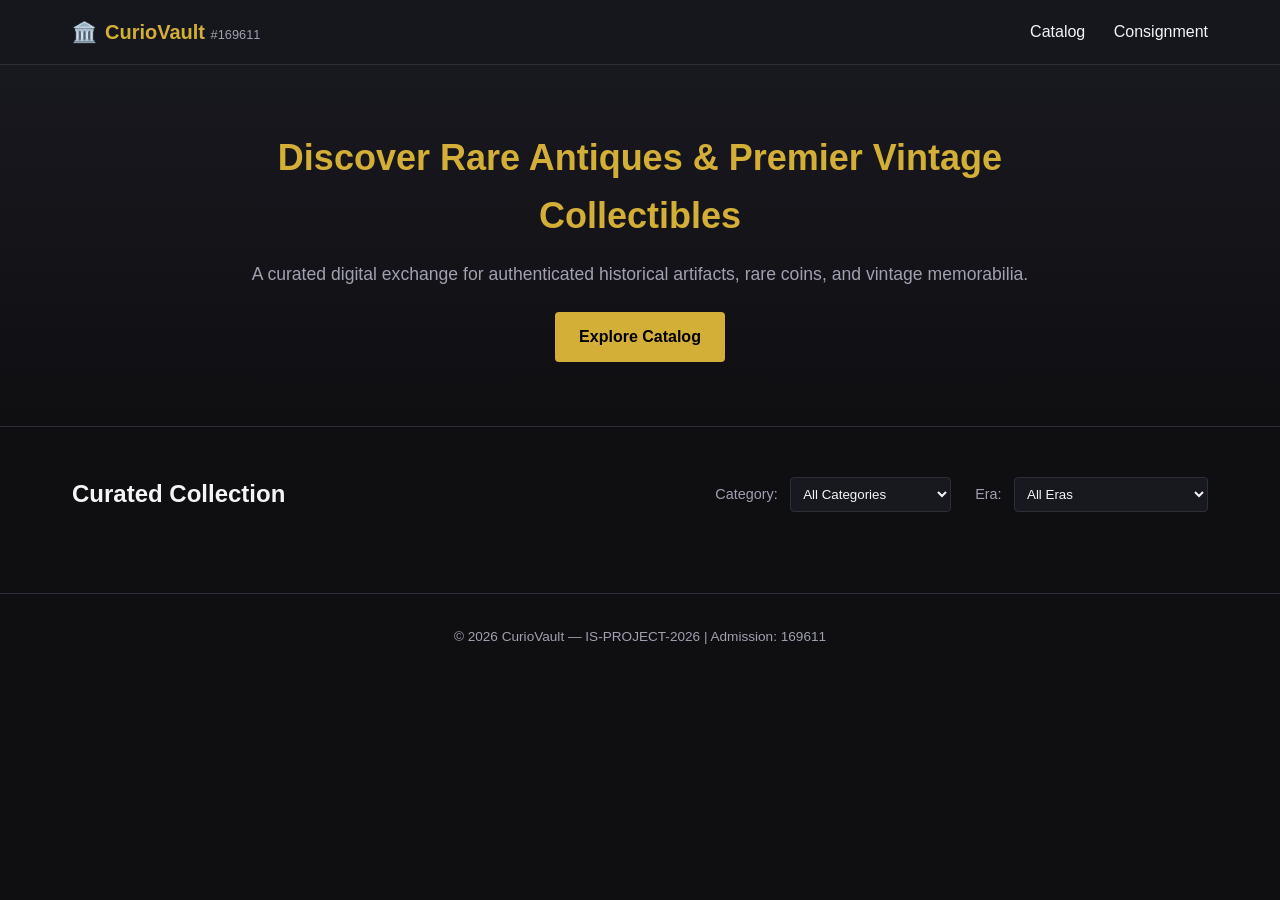
<file: index.html>
<!DOCTYPE html>
<html lang="en">
<head>
  <meta charset="UTF-8" />
  <meta name="viewport" content="width=device-width, initial-scale=1.0" />
  <title>CurioVault | Antiques & Memorabilia Marketplace</title>
  <link rel="stylesheet" href="css/main-theme.css" />
</head>
<body>

  <!-- Top Navigation -->
<!-- Top Navigation -->
<header class="navbar">
  <div class="nav-container">
    <div class="brand-logo">
      <span class="logo-icon">🏛️</span>
      <span class="logo-text">CurioVault <small>#169611</small></span>
    </div>
    <nav class="nav-links">
      <a href="#catalog">Catalog</a>
      <!-- Updated to point to the consignment portal file -->
      <a href="seller-portal.html">Consignment</a>
    </nav>
  </div>
</header>

  <!-- Hero Section -->
  <section class="hero">
    <div class="hero-content">
      <h1>Discover Rare Antiques & Premier Vintage Collectibles</h1>

      <p>A curated digital exchange for authenticated historical artifacts, rare coins, and vintage memorabilia.</p>
      <a href="#catalog" class="btn btn-primary">Explore Catalog</a>
    </div>
  </section>

  <!-- Catalog & Filter Section -->
  <main id="catalog" class="catalog-section">
    <div class="catalog-header">
      <h2>Curated Collection</h2>
      
      <!-- Filter Controls -->
      <div class="filter-bar">
        <div class="filter-group">
          <label for="category-filter">Category:</label>
          <select id="category-filter">
            <option value="all">All Categories</option>
            <option value="Numismatics">Numismatics (Coins)</option>
            <option value="Horology">Horology (Watches)</option>
            <option value="Sports">Sports Memorabilia</option>
            <option value="Fine Art">Fine Art</option>
          </select>
        </div>

        <div class="filter-group">
          <label for="era-filter">Era:</label>
          <select id="era-filter">
            <option value="all">All Eras</option>
            <option value="Victorian">Victorian Era (1837–1901)</option>
            <option value="Art Deco">Art Deco (1920s–1930s)</option>
            <option value="Mid-Century">Mid-Century (1950s)</option>
          </select>
        </div>
      </div>
    </div>

    <!-- Dynamic Item Grid -->
    <div id="item-grid" class="item-grid">
      <!-- JavaScript will populate items here -->
    </div>
  </main>

  <!-- Footer -->
  <footer class="footer">
    <p>&copy; 2026 CurioVault — IS-PROJECT-2026 | Admission: 169611</p>
  </footer>

  <script src="js/catalog.js"></script>
</body>
</html>
</file>
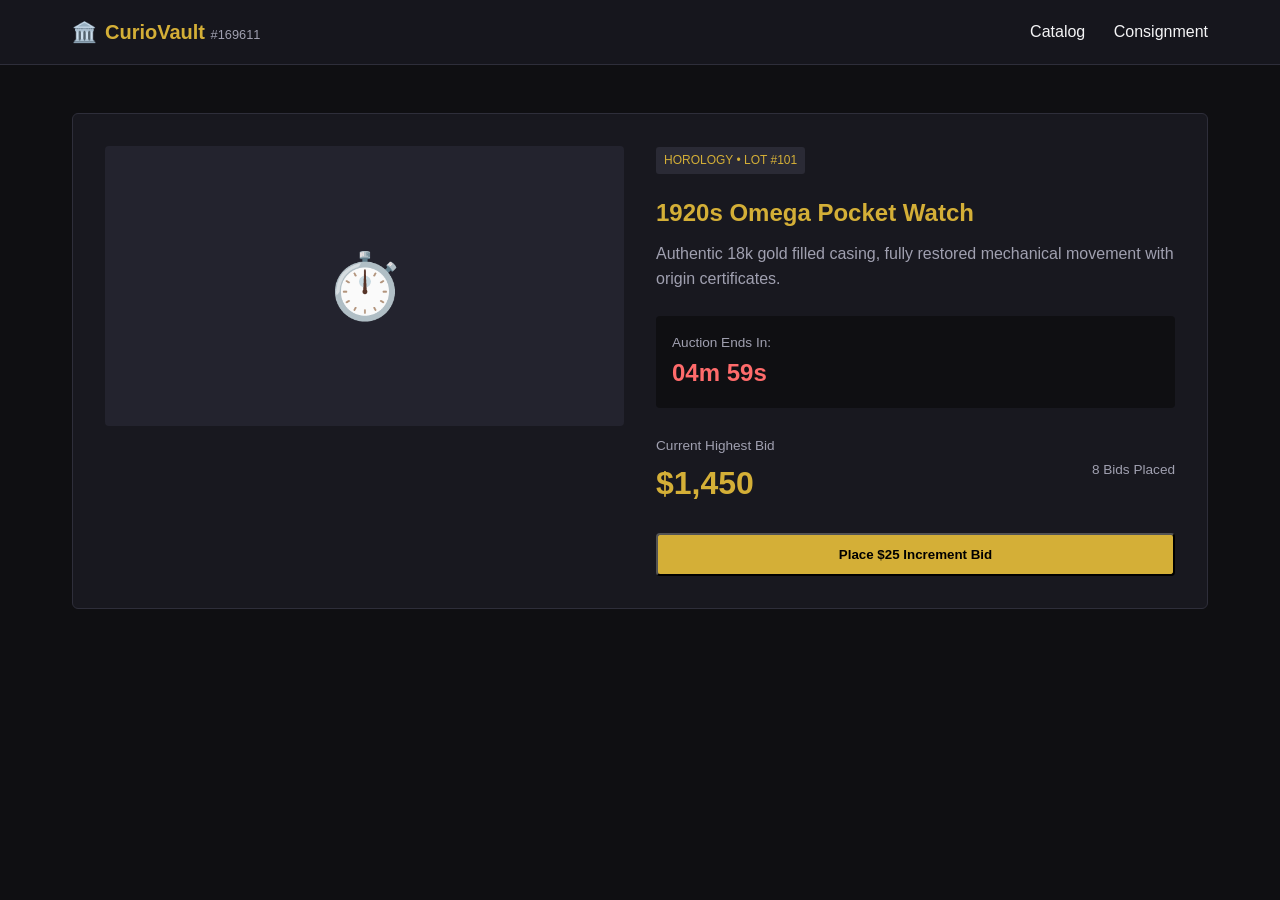
<file: item-details.html>
<!DOCTYPE html>
<html lang="en">
<head>
  <meta charset="UTF-8" />
  <meta name="viewport" content="width=device-width, initial-scale=1.0" />
  <title>Live Auction | CurioVault #169611</title>
  <link rel="stylesheet" href="css/styles.css" />
</head>
<body>
  <header class="navbar">
    <div class="nav-container">
      <div class="brand-logo">
        <span class="logo-icon">🏛️</span>
        <span class="logo-text">CurioVault <small>#169611</small></span>
      </div>
      <nav class="nav-links">
        <a href="index.html">Catalog</a>
        <a href="seller-portal.html">Consignment</a>
      </nav>
    </div>
  </header>

  <main class="catalog-section">
    <div style="display: grid; grid-template-columns: 1fr 1fr; gap: 2rem; background: var(--card-bg); padding: 2rem; border-radius: 6px; border: 1px solid var(--border-color);">
      <div>
        <div style="width: 100%; height: 280px; background: #23232e; border-radius: 4px; display: flex; align-items: center; justify-content: center; font-size: 4rem;">⏱️</div>
      </div>
      <div>
        <span class="card-badge">Horology • Lot #101</span>
        <h2 style="color: var(--gold-accent); margin: 0.5rem 0;">1920s Omega Pocket Watch</h2>
        <p style="color: var(--text-muted); margin-bottom: 1.5rem;">Authentic 18k gold filled casing, fully restored mechanical movement with origin certificates.</p>

        <div style="background: var(--bg-dark); padding: 1rem; border-radius: 4px; margin-bottom: 1.5rem;">
          <div style="font-size: 0.85rem; color: var(--text-muted);">Auction Ends In:</div>
          <div id="timer" style="font-size: 1.5rem; font-weight: 700; color: #ff6b6b;">04m 59s</div>
        </div>

        <div style="display: flex; justify-content: space-between; align-items: center; margin-bottom: 1.5rem;">
          <div>
            <span style="font-size: 0.85rem; color: var(--text-muted);">Current Highest Bid</span>
            <div id="live-bid-display" style="font-size: 2rem; font-weight: 700; color: var(--gold-accent);">$1,450</div>
          </div>
          <span id="bid-count" style="font-size: 0.85rem; color: var(--text-muted);">8 Bids Placed</span>
        </div>

        <button class="btn btn-primary" style="width: 100%;" onclick="triggerBid()">Place $25 Increment Bid</button>
      </div>
    </div>
  </main>

  <script src="js/bidding.js"></script>
</body>
</html>
</file>
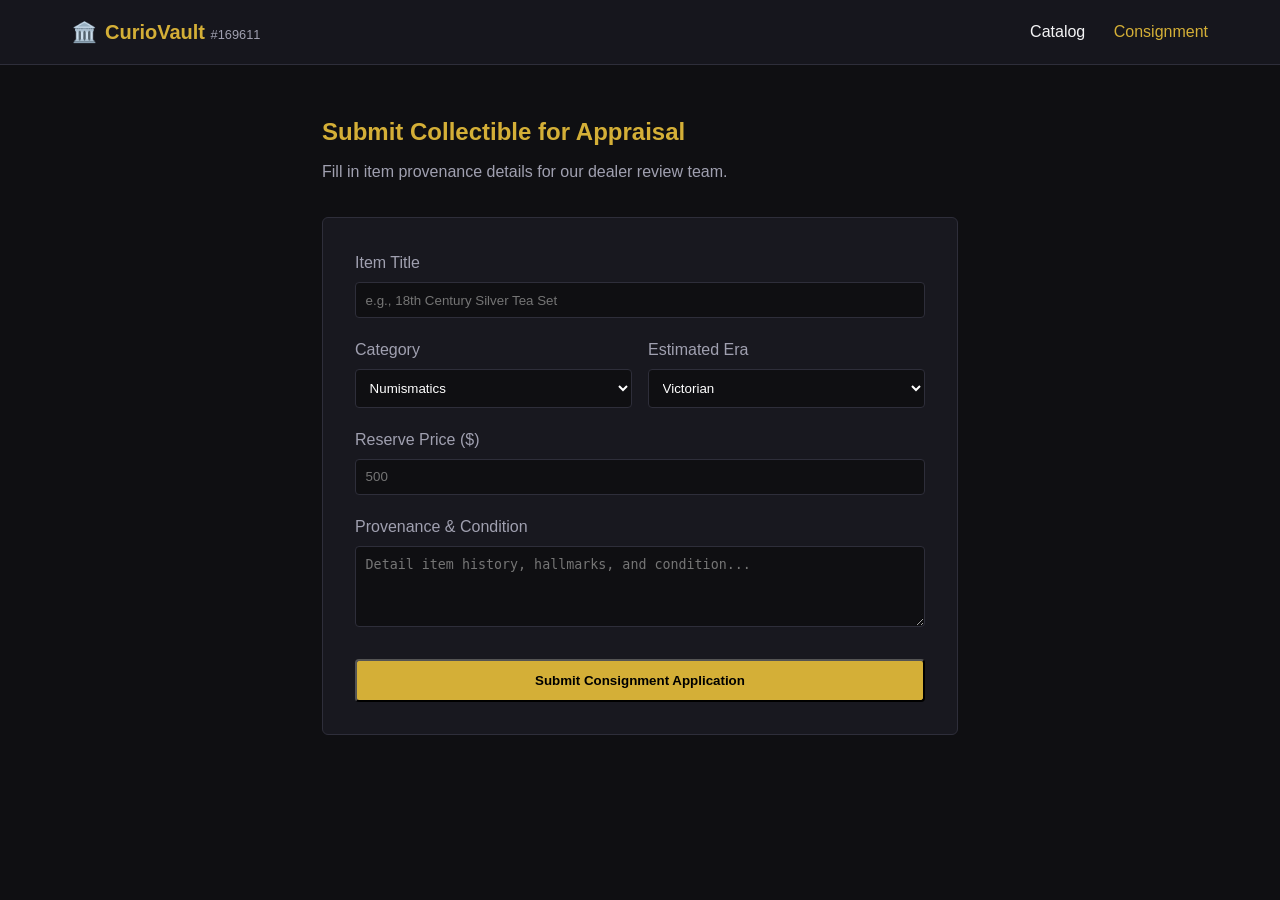
<file: seller-portal.html>
<!DOCTYPE html>
<html lang="en">
<head>
  <meta charset="UTF-8" />
  <meta name="viewport" content="width=device-width, initial-scale=1.0" />
  <title>Consignment Portal | CurioVault #169611</title>
  <link rel="stylesheet" href="css/styles.css" />
</head>
<body>
  <header class="navbar">
    <div class="nav-container">
      <div class="brand-logo">
        <span class="logo-icon">🏛️</span>
        <span class="logo-text">CurioVault <small>#169611</small></span>
      </div>
      <nav class="nav-links">
        <a href="index.html">Catalog</a>
        <a href="seller-portal.html" style="color: var(--gold-accent)">Consignment</a>
      </nav>
    </div>
  </header>

  <main class="catalog-section" style="max-width: 700px;">
    <h2 style="color: var(--gold-accent); margin-bottom: 0.5rem;">Submit Collectible for Appraisal</h2>
    <p style="color: var(--text-muted); margin-bottom: 2rem;">Fill in item provenance details for our dealer review team.</p>

    <form id="consignment-form" style="background: var(--card-bg); padding: 2rem; border-radius: 6px; border: 1px solid var(--border-color);" onsubmit="handleConsignmentSubmit(event)">
      <div style="margin-bottom: 1.2rem;">
        <label style="display: block; color: var(--text-muted); margin-bottom: 0.4rem;">Item Title</label>
        <input type="text" required placeholder="e.g., 18th Century Silver Tea Set" style="width: 100%; padding: 0.6rem; background: var(--bg-dark); border: 1px solid var(--border-color); color: #fff; border-radius: 4px;" />
      </div>

      <div style="display: grid; grid-template-columns: 1fr 1fr; gap: 1rem; margin-bottom: 1.2rem;">
        <div>
          <label style="display: block; color: var(--text-muted); margin-bottom: 0.4rem;">Category</label>
          <select style="width: 100%; padding: 0.6rem; background: var(--bg-dark); border: 1px solid var(--border-color); color: #fff; border-radius: 4px;">
            <option>Numismatics</option>
            <option>Horology</option>
            <option>Fine Art</option>
            <option>Sports</option>
          </select>
        </div>
        <div>
          <label style="display: block; color: var(--text-muted); margin-bottom: 0.4rem;">Estimated Era</label>
          <select style="width: 100%; padding: 0.6rem; background: var(--bg-dark); border: 1px solid var(--border-color); color: #fff; border-radius: 4px;">
            <option>Victorian</option>
            <option>Art Deco</option>
            <option>Mid-Century</option>
          </select>
        </div>
      </div>

      <div style="margin-bottom: 1.2rem;">
        <label style="display: block; color: var(--text-muted); margin-bottom: 0.4rem;">Reserve Price ($)</label>
        <input type="number" min="50" placeholder="500" required style="width: 100%; padding: 0.6rem; background: var(--bg-dark); border: 1px solid var(--border-color); color: #fff; border-radius: 4px;" />
      </div>

      <div style="margin-bottom: 1.5rem;">
        <label style="display: block; color: var(--text-muted); margin-bottom: 0.4rem;">Provenance & Condition</label>
        <textarea rows="4" placeholder="Detail item history, hallmarks, and condition..." style="width: 100%; padding: 0.6rem; background: var(--bg-dark); border: 1px solid var(--border-color); color: #fff; border-radius: 4px;"></textarea>
      </div>

      <button type="submit" class="btn btn-primary" style="width: 100%;">Submit Consignment Application</button>
    </form>
    <div id="form-feedback" style="display: none; margin-top: 1rem; padding: 1rem; background: #1e3a29; border: 1px solid #2e6b40; color: #8ce1a6; border-radius: 4px;">Application submitted successfully! Our appraisal desk will contact you within 48 hours.</div>
  </main>

  <script>
    function handleConsignmentSubmit(e) {
      e.preventDefault();
      document.getElementById('consignment-form').reset();
      document.getElementById('form-feedback').style.display = 'block';
    }
  </script>
</body>
</html>
</file>
<file: css/main-theme.css>
/* Color Palette: Dark Velvet & Antique Gold */
:root {
  --bg-dark: #0f0f12;
  --card-bg: #18181f;
  --border-color: #2e2e3a;
  --gold-accent: #d4af37;
  --gold-hover: #f3e5ab;
  --text-light: #f4f4f6;
  --text-muted: #a0a0b0;
  --font-main: -apple-system, BlinkMacSystemFont, "Segoe UI", Roboto, Helvetica, Arial, sans-serif;
}

* {
  box-sizing: border-box;
  margin: 0;
  padding: 0;
}

body {
  background-color: var(--bg-dark);
  color: var(--text-light);
  font-family: var(--font-main);
  line-height: 1.6;
}

/* Navbar */
.navbar {
  background-color: rgba(24, 24, 31, 0.95);
  border-bottom: 1px solid var(--border-color);
  position: sticky;
  top: 0;
  z-index: 100;
  backdrop-filter: blur(8px);
}

.nav-container {
  max-width: 1200px;
  margin: 0 auto;
  padding: 1rem 2rem;
  display: flex;
  justify-content: space-between;
  align-items: center;
}

.brand-logo {
  display: flex;
  align-items: center;
  gap: 0.5rem;
  font-size: 1.25rem;
  font-weight: 700;
  color: var(--gold-accent);
}

.brand-logo small {
  color: var(--text-muted);
  font-size: 0.8rem;
  font-weight: 400;
}

.nav-links a {
  color: var(--text-light);
  text-decoration: none;
  margin-left: 1.5rem;
  transition: color 0.2s ease;
}

.nav-links a:hover {
  color: var(--gold-accent);
}

/* Hero Section */
.hero {
  padding: 4rem 2rem;
  text-align: center;
  background: linear-gradient(180deg, #18181f 0%, #0f0f12 100%);
  border-bottom: 1px solid var(--border-color);
}

.hero-content {
  max-width: 800px;
  margin: 0 auto;
}

.hero h1 {
  font-size: 2.25rem;
  color: var(--gold-accent);
  margin-bottom: 1rem;
}

.hero p {
  color: var(--text-muted);
  margin-bottom: 1.5rem;
  font-size: 1.1rem;
}

.btn {
  display: inline-block;
  padding: 0.75rem 1.5rem;
  border-radius: 4px;
  font-weight: 600;
  text-decoration: none;
  cursor: pointer;
}

.btn-primary {
  background-color: var(--gold-accent);
  color: #000;
  transition: background-color 0.2s ease;
}

.btn-primary:hover {
  background-color: var(--gold-hover);
}

/* Catalog Section */
.catalog-section {
  max-width: 1200px;
  margin: 0 auto;
  padding: 3rem 2rem;
}

.catalog-header {
  display: flex;
  flex-wrap: wrap;
  justify-content: space-between;
  align-items: center;
  gap: 1rem;
  margin-bottom: 2rem;
}

.filter-bar {
  display: flex;
  gap: 1.5rem;
  flex-wrap: wrap;
}

.filter-group label {
  color: var(--text-muted);
  margin-right: 0.5rem;
  font-size: 0.9rem;
}

.filter-group select {
  background-color: var(--card-bg);
  color: var(--text-light);
  border: 1px solid var(--border-color);
  padding: 0.5rem;
  border-radius: 4px;
  outline: none;
}

.filter-group select:focus {
  border-color: var(--gold-accent);
}

/* Item Grid */
.item-grid {
  display: grid;
  grid-template-columns: repeat(auto-fill, minmax(280px, 1fr));
  gap: 1.5rem;
}

.item-card {
  background-color: var(--card-bg);
  border: 1px solid var(--border-color);
  border-radius: 6px;
  padding: 1.25rem;
  display: flex;
  flex-direction: column;
  justify-content: space-between;
  transition: transform 0.2s ease, border-color 0.2s ease;
}

.item-card:hover {
  transform: translateY(-4px);
  border-color: var(--gold-accent);
}

.card-badge {
  display: inline-block;
  align-self: flex-start;
  background-color: #2a2a35;
  color: var(--gold-accent);
  font-size: 0.75rem;
  padding: 0.25rem 0.5rem;
  border-radius: 3px;
  margin-bottom: 0.75rem;
  text-transform: uppercase;
}

.card-title {
  font-size: 1.1rem;
  margin-bottom: 0.5rem;
}

.card-meta {
  font-size: 0.85rem;
  color: var(--text-muted);
  margin-bottom: 1rem;
}

.card-footer {
  display: flex;
  justify-content: space-between;
  align-items: center;
  margin-top: auto;
  padding-top: 1rem;
  border-top: 1px solid var(--border-color);
}

.current-bid {
  font-size: 1.1rem;
  font-weight: 700;
  color: var(--gold-accent);
}

.bid-btn {
  background: transparent;
  border: 1px solid var(--gold-accent);
  color: var(--gold-accent);
  padding: 0.4rem 0.8rem;
  border-radius: 4px;
  cursor: pointer;
  font-weight: 600;
  transition: all 0.2s ease;
}

.bid-btn:hover {
  background-color: var(--gold-accent);
  color: #000;
}

/* Footer */
.footer {
  text-align: center;
  padding: 2rem;
  border-top: 1px solid var(--border-color);
  color: var(--text-muted);
  font-size: 0.85rem;
}
</file>
<file: css/styles.css>
/* Color Palette: Dark Velvet & Antique Gold */
:root {
  --bg-dark: #0f0f12;
  --card-bg: #18181f;
  --border-color: #2e2e3a;
  --gold-accent: #d4af37;
  --gold-hover: #f3e5ab;
  --text-light: #f4f4f6;
  --text-muted: #a0a0b0;
  --font-main: -apple-system, BlinkMacSystemFont, "Segoe UI", Roboto, Helvetica, Arial, sans-serif;
}

* {
  box-sizing: border-box;
  margin: 0;
  padding: 0;
}

body {
  background-color: var(--bg-dark);
  color: var(--text-light);
  font-family: var(--font-main);
  line-height: 1.6;
}

/* Navbar */
.navbar {
  background-color: rgba(24, 24, 31, 0.95);
  border-bottom: 1px solid var(--border-color);
  position: sticky;
  top: 0;
  z-index: 100;
  backdrop-filter: blur(8px);
}

.nav-container {
  max-width: 1200px;
  margin: 0 auto;
  padding: 1rem 2rem;
  display: flex;
  justify-content: space-between;
  align-items: center;
}

.brand-logo {
  display: flex;
  align-items: center;
  gap: 0.5rem;
  font-size: 1.25rem;
  font-weight: 700;
  color: var(--gold-accent);
}

.brand-logo small {
  color: var(--text-muted);
  font-size: 0.8rem;
  font-weight: 400;
}

.nav-links a {
  color: var(--text-light);
  text-decoration: none;
  margin-left: 1.5rem;
  transition: color 0.2s ease;
}

.nav-links a:hover {
  color: var(--gold-accent);
}

/* Hero Section */
.hero {
  padding: 4rem 2rem;
  text-align: center;
  background: linear-gradient(180deg, #18181f 0%, #0f0f12 100%);
  border-bottom: 1px solid var(--border-color);
}

.hero-content {
  max-width: 800px;
  margin: 0 auto;
}

.hero h1 {
  font-size: 2.25rem;
  color: var(--gold-accent);
  margin-bottom: 1rem;
}

.hero p {
  color: var(--text-muted);
  margin-bottom: 1.5rem;
  font-size: 1.1rem;
}

.btn {
  display: inline-block;
  padding: 0.75rem 1.5rem;
  border-radius: 4px;
  font-weight: 600;
  text-decoration: none;
  cursor: pointer;
}

.btn-primary {
  background-color: var(--gold-accent);
  color: #000;
  transition: background-color 0.2s ease;
}

.btn-primary:hover {
  background-color: var(--gold-hover);
}

/* Catalog Section */
.catalog-section {
  max-width: 1200px;
  margin: 0 auto;
  padding: 3rem 2rem;
}

.catalog-header {
  display: flex;
  flex-wrap: wrap;
  justify-content: space-between;
  align-items: center;
  gap: 1rem;
  margin-bottom: 2rem;
}

.filter-bar {
  display: flex;
  gap: 1.5rem;
  flex-wrap: wrap;
}

.filter-group label {
  color: var(--text-muted);
  margin-right: 0.5rem;
  font-size: 0.9rem;
}

.filter-group select {
  background-color: var(--card-bg);
  color: var(--text-light);
  border: 1px solid var(--border-color);
  padding: 0.5rem;
  border-radius: 4px;
  outline: none;
}

.filter-group select:focus {
  border-color: var(--gold-accent);
}

/* Item Grid */
.item-grid {
  display: grid;
  grid-template-columns: repeat(auto-fill, minmax(280px, 1fr));
  gap: 1.5rem;
}

.item-card {
  background-color: var(--card-bg);
  border: 1px solid var(--border-color);
  border-radius: 6px;
  padding: 1.25rem;
  display: flex;
  flex-direction: column;
  justify-content: space-between;
  transition: transform 0.2s ease, border-color 0.2s ease;
}

.item-card:hover {
  transform: translateY(-4px);
  border-color: var(--gold-accent);
}

.card-badge {
  display: inline-block;
  align-self: flex-start;
  background-color: #2a2a35;
  color: var(--gold-accent);
  font-size: 0.75rem;
  padding: 0.25rem 0.5rem;
  border-radius: 3px;
  margin-bottom: 0.75rem;
  text-transform: uppercase;
}

.card-title {
  font-size: 1.1rem;
  margin-bottom: 0.5rem;
}

.card-meta {
  font-size: 0.85rem;
  color: var(--text-muted);
  margin-bottom: 1rem;
}

.card-footer {
  display: flex;
  justify-content: space-between;
  align-items: center;
  margin-top: auto;
  padding-top: 1rem;
  border-top: 1px solid var(--border-color);
}

.current-bid {
  font-size: 1.1rem;
  font-weight: 700;
  color: var(--gold-accent);
}

.bid-btn {
  background: transparent;
  border: 1px solid var(--gold-accent);
  color: var(--gold-accent);
  padding: 0.4rem 0.8rem;
  border-radius: 4px;
  cursor: pointer;
  font-weight: 600;
  transition: all 0.2s ease;
}

.bid-btn:hover {
  background-color: var(--gold-accent);
  color: #000;
}

/* Footer */
.footer {
  text-align: center;
  padding: 2rem;
  border-top: 1px solid var(--border-color);
  color: var(--text-muted);
  font-size: 0.85rem;
}
</file>
